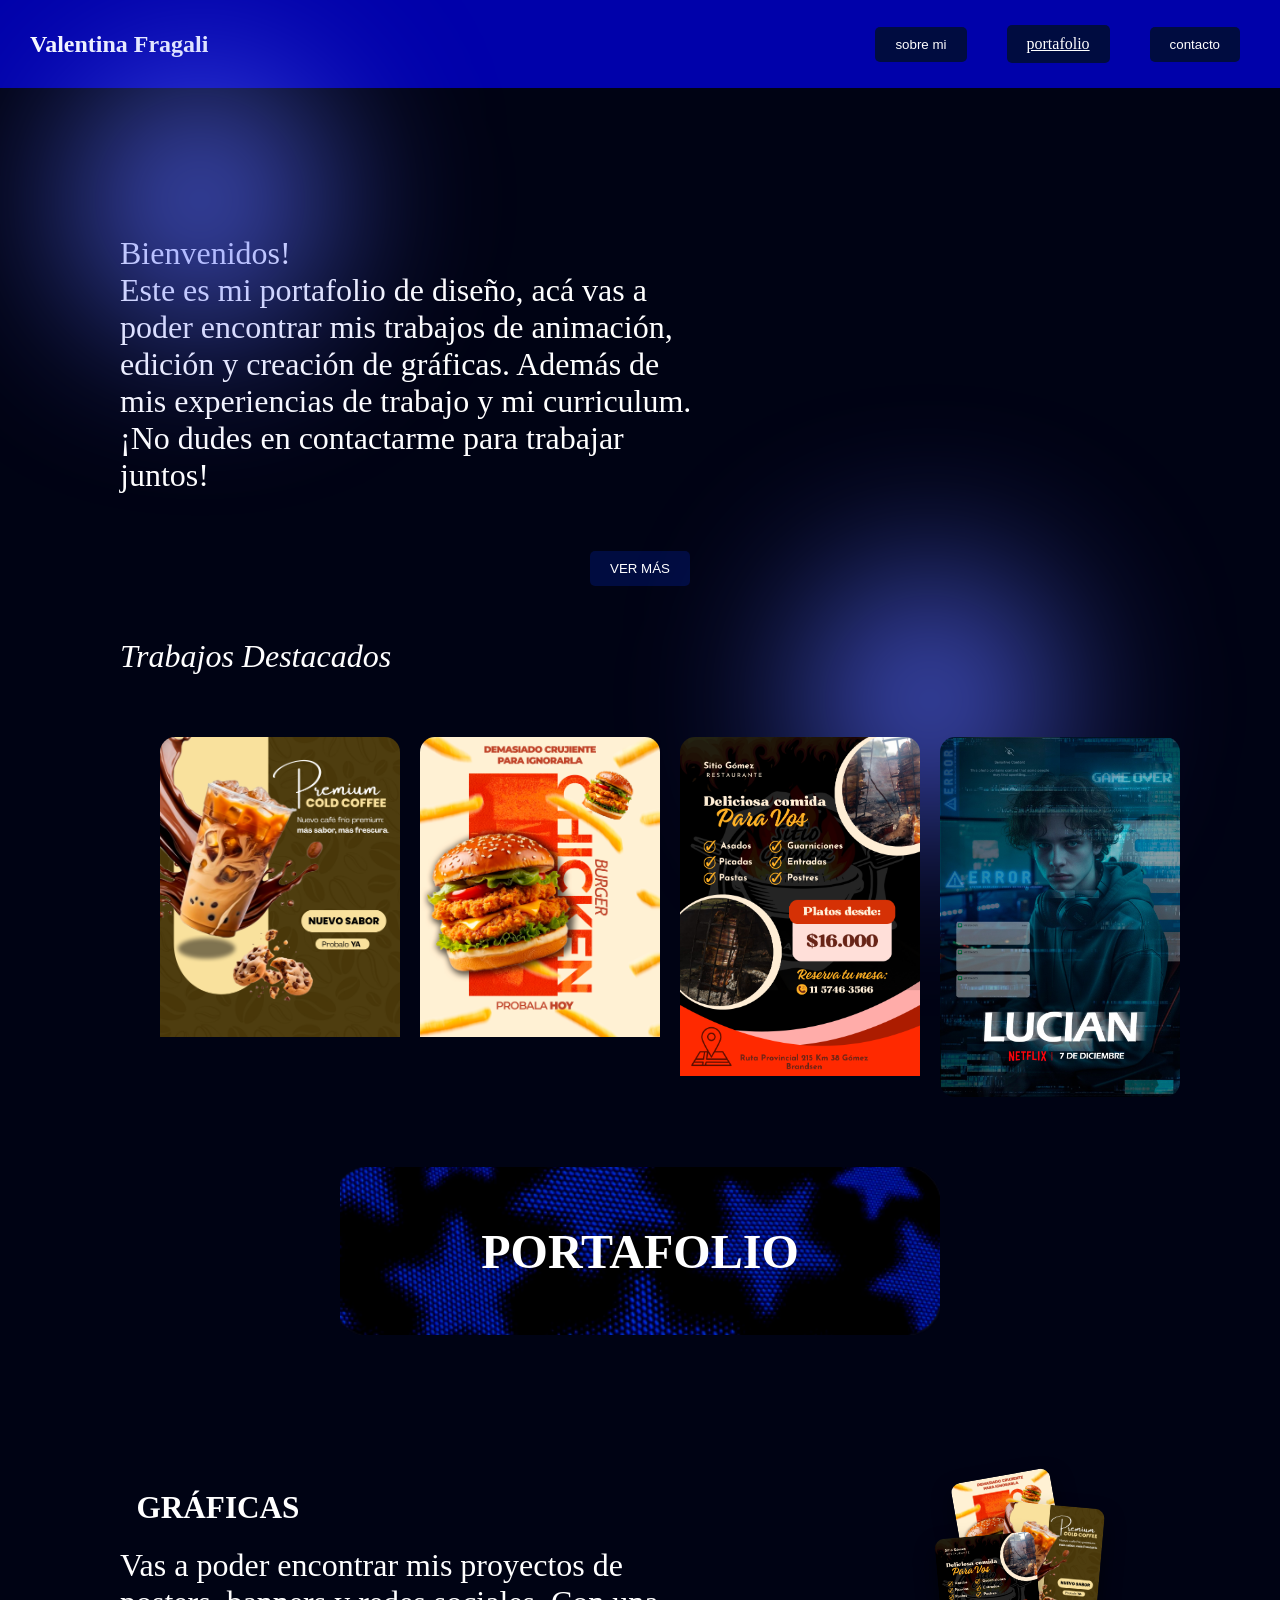
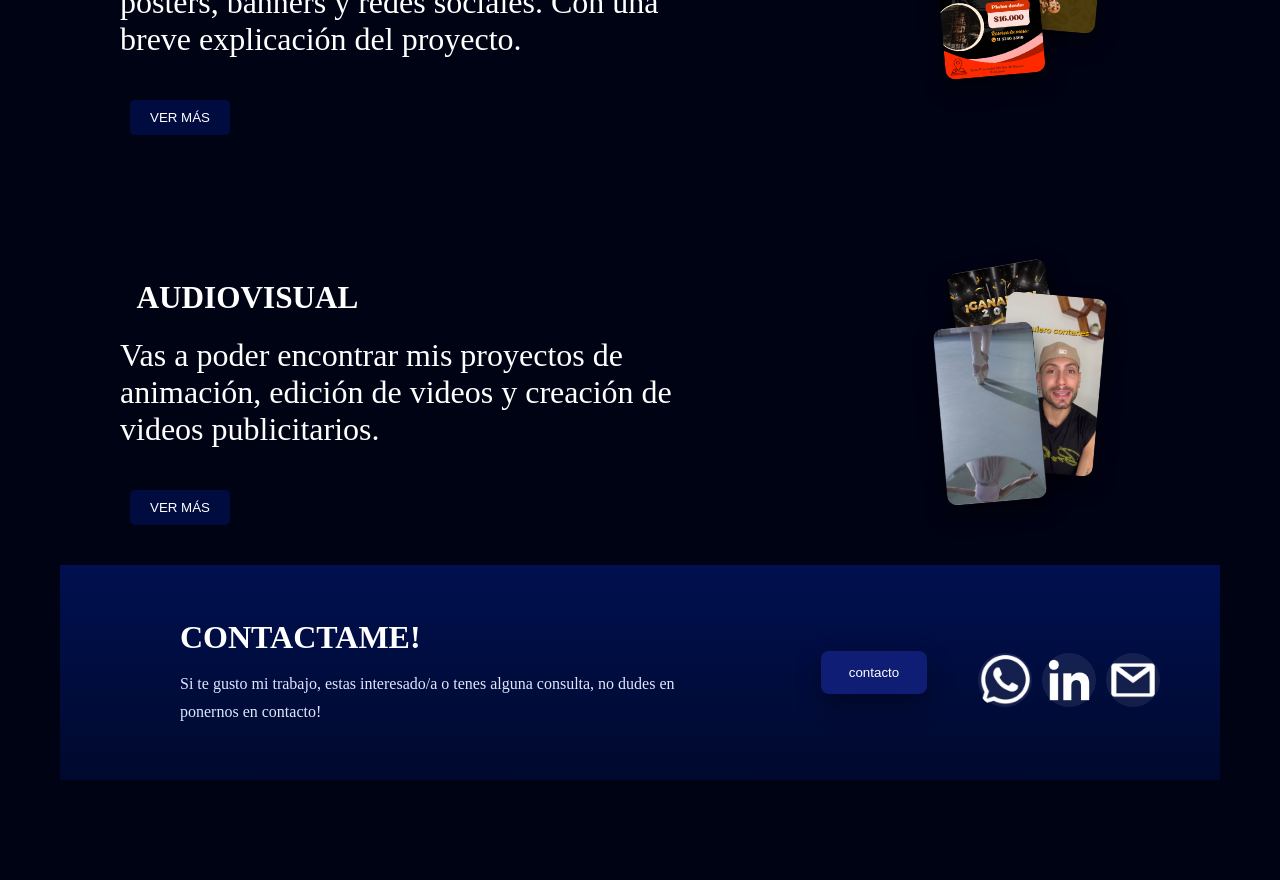
<file: index.html>
<!DOCTYPE html>
<html lang="es">
<head>
    <meta charset="UTF-8">
    <meta name="viewport" content="width=device-width, initial-scale=1.0">
    <title>portafolio ValentinaFragali</title>
    <link rel="stylesheet" href="css/styles.css">
</head>
<body>
    <div class="header">
    <h1 class="titulo">Valentina Fragali</h1>
    
    <div class="contenedor-botones">
   <a href="sobremi.html">
     <button class="boton">sobre mi</button>
     </a>
  <a href="#portfolio" class="boton">portafolio</a>
  <a href="contacto.html">
     <button class="boton">contacto</button>
     </a>
 </div>
</div>

<section class="texto">
  <div class="circulos">
   <div class="blur blur1"></div>
   <div class="blur blur2"></div>
  <div class="contenido">
    <p>
      Bienvenidos! <br>
      Este es mi portafolio de diseño, acá vas a poder encontrar mis trabajos de animación,
      edición y creación de gráficas. Además de mis experiencias de trabajo y mi curriculum.
      ¡No dudes en contactarme para trabajar juntos!
    </p>
  </div>
      <a href="sobremi.html">
     <button class="boton">VER MÁS</button>
     </a>
  </div>

  <div class="subtitulo">
    <p>Trabajos Destacados</p>
  </div>
    
  <div class="destacados">
        <div class="img-destacado">
        <img src= "img/portafolio/coffee.png" alt="cafe">
        </div>
        <div class="img-destacado">
        <img src= "img/portafolio/publicidad.png" alt="hamburguesa">
        </div>
        <div class="img-destacado">
        <img src= "img/portafolio/Volante.png" alt="cafe">
        </div>
        <div class="img-destacado">
        <img src= "img/portafolio/lucian.jpeg" alt="cafe">
        </div>
  </div>
 <div class="banner" id="portfolio">
  <img src="img/portafolio/banner fondo.png" >
    <h1>PORTAFOLIO</h1>
  </div>

  <div class="contenedor">
  <div class="contenido">
     <h2> GRÁFICAS</h2> <br>
     <p> Vas a poder encontrar mis proyectos de posters, 
      banners y redes sociales. 
      Con una breve explicación del proyecto.
    </p>

     <a href="grafica.html">
     <button class="boton">VER MÁS</button>
     </a>
  </div>

  <div class="imagenes">
    <img src="img/portafolio/publicidad.png" class="img img1">
    <img src="img/portafolio/coffee.png" class="img img2">
    <img src="img/portafolio/Volante.png" class="img img3">
  </div>
 </div>

  <div class="contenedor">
  <div class="contenido">
     <h2>AUDIOVISUAL</h2> <br>
     <p>Vas a poder encontrar mis proyectos de animación,
       edición de videos y creación de videos publicitarios.
    </p>

     <a href="audiovisual.html">
     <button class="boton">VER MÁS</button>
     </a>
  </div>

  <div class="imagenes">
    <img src="img/portafolio/lol.png" class="img img1">
    <img src="img/portafolio/video.png" class="img img2">
    <img src="img/portafolio/video baile.png" class="img img3">
  </div>
 </div>

 <div class="footer">
  <div class="contenido">
     <h2>CONTACTAME!</h2>
     <p>Si te gusto mi trabajo, estas interesado/a o tenes alguna consulta, no dudes en ponernos en contacto!</p>
  </div>
  <a href="contacto.html">
     <button class="boton">contacto</button>
     </a>
  <div class="iconos">
   <a href="https://wa.me/5491128698858"_blank>
  <img src="img/logos/wt.webp"alt="WhatsApp">
</a>
    <a href="https://www.linkedin.com/in/valentina-fragali-14453636b"_blank>
  <img src="img/logos/linkedin.png"alt="LinkedIn">
</a>
    <a href="mailto:valentinafragali@gmail.com"_blank>
  <img src="img/logos/gmail.png" alt="Email">
</a>
  </div>
</div>
</body>
</file>
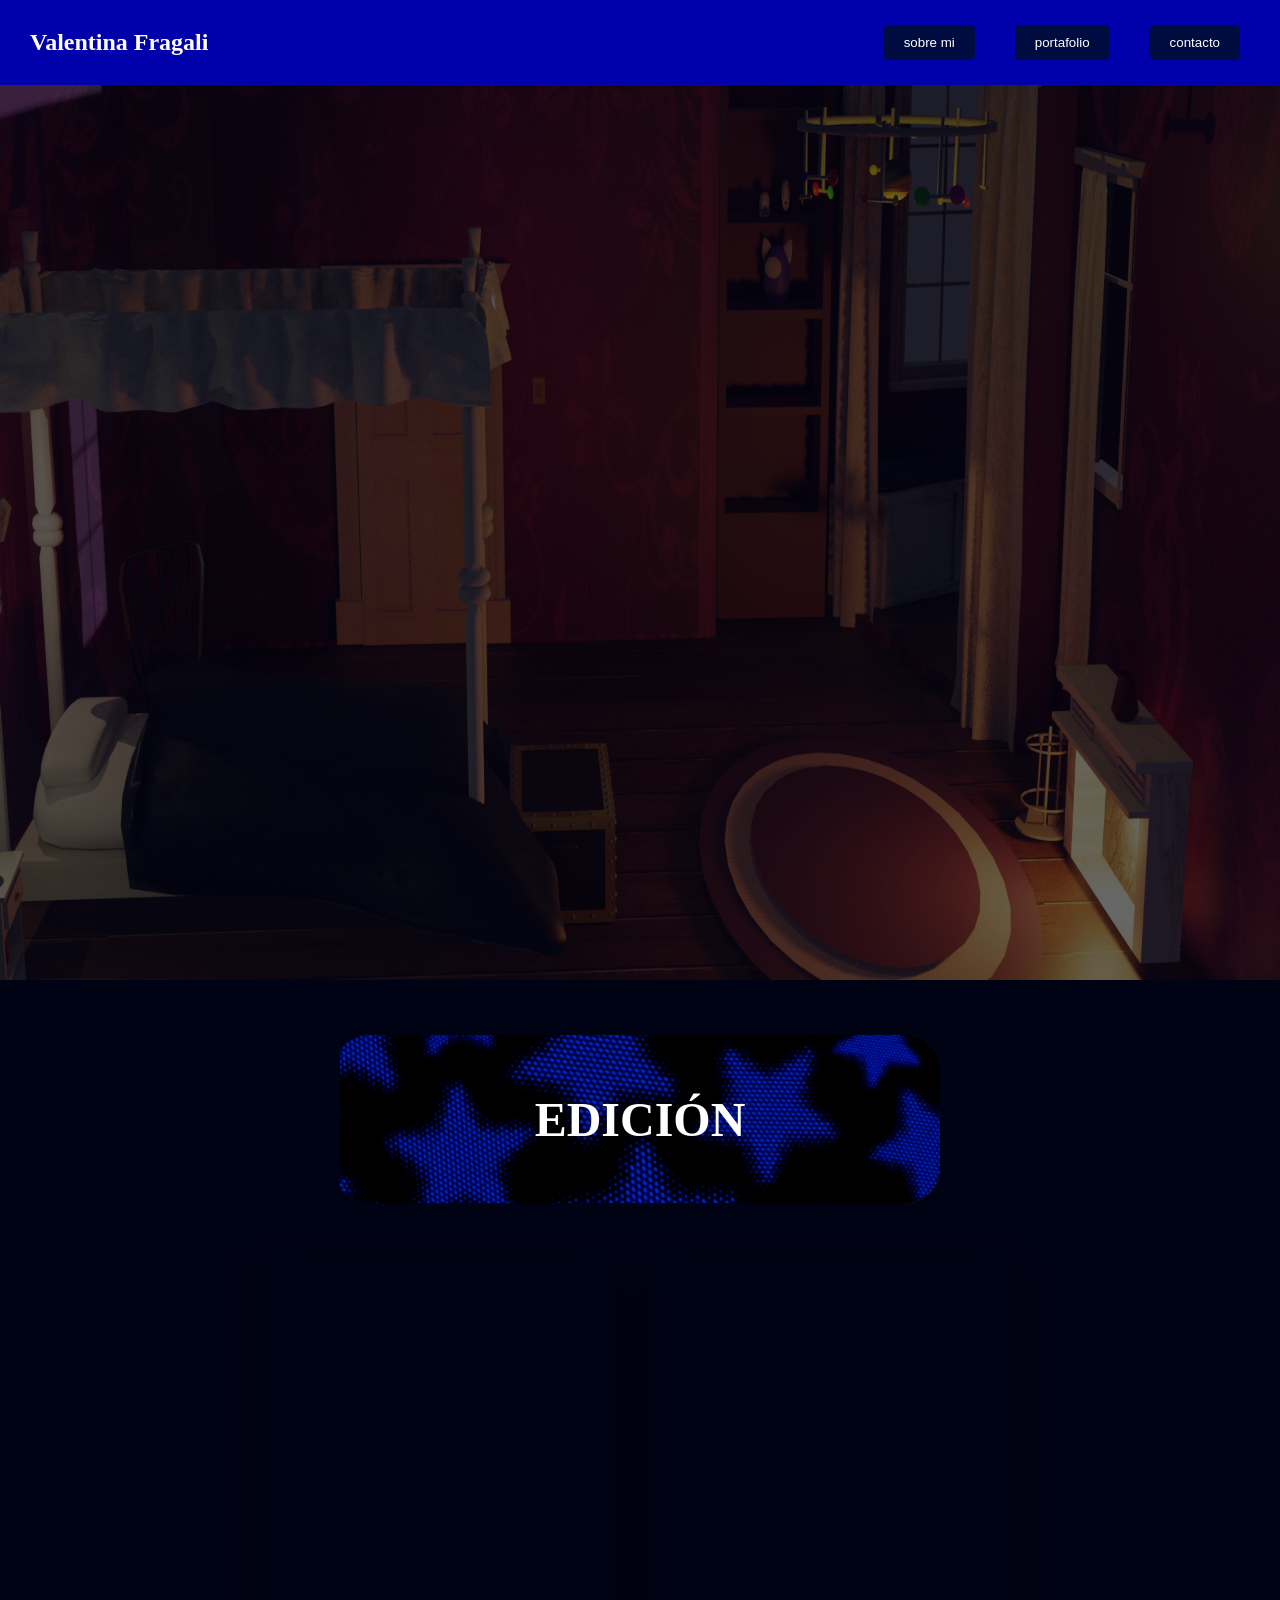
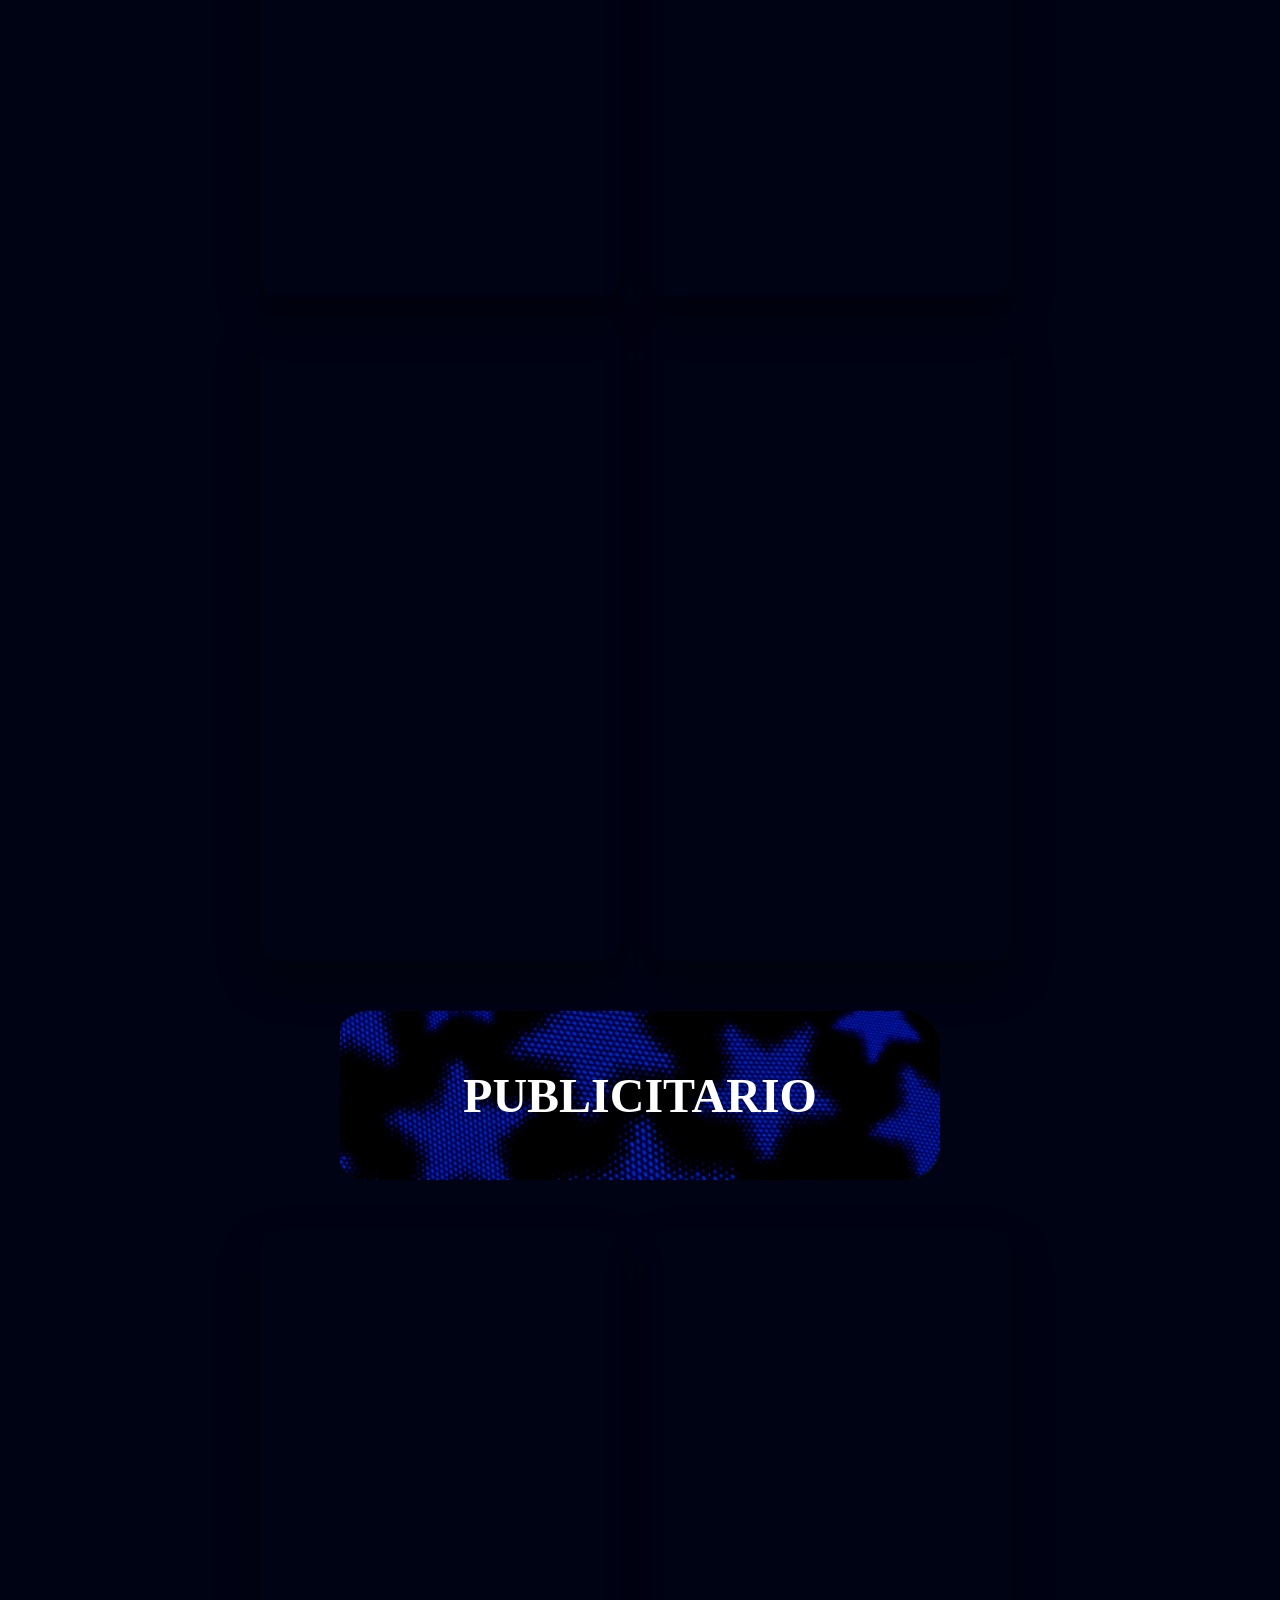
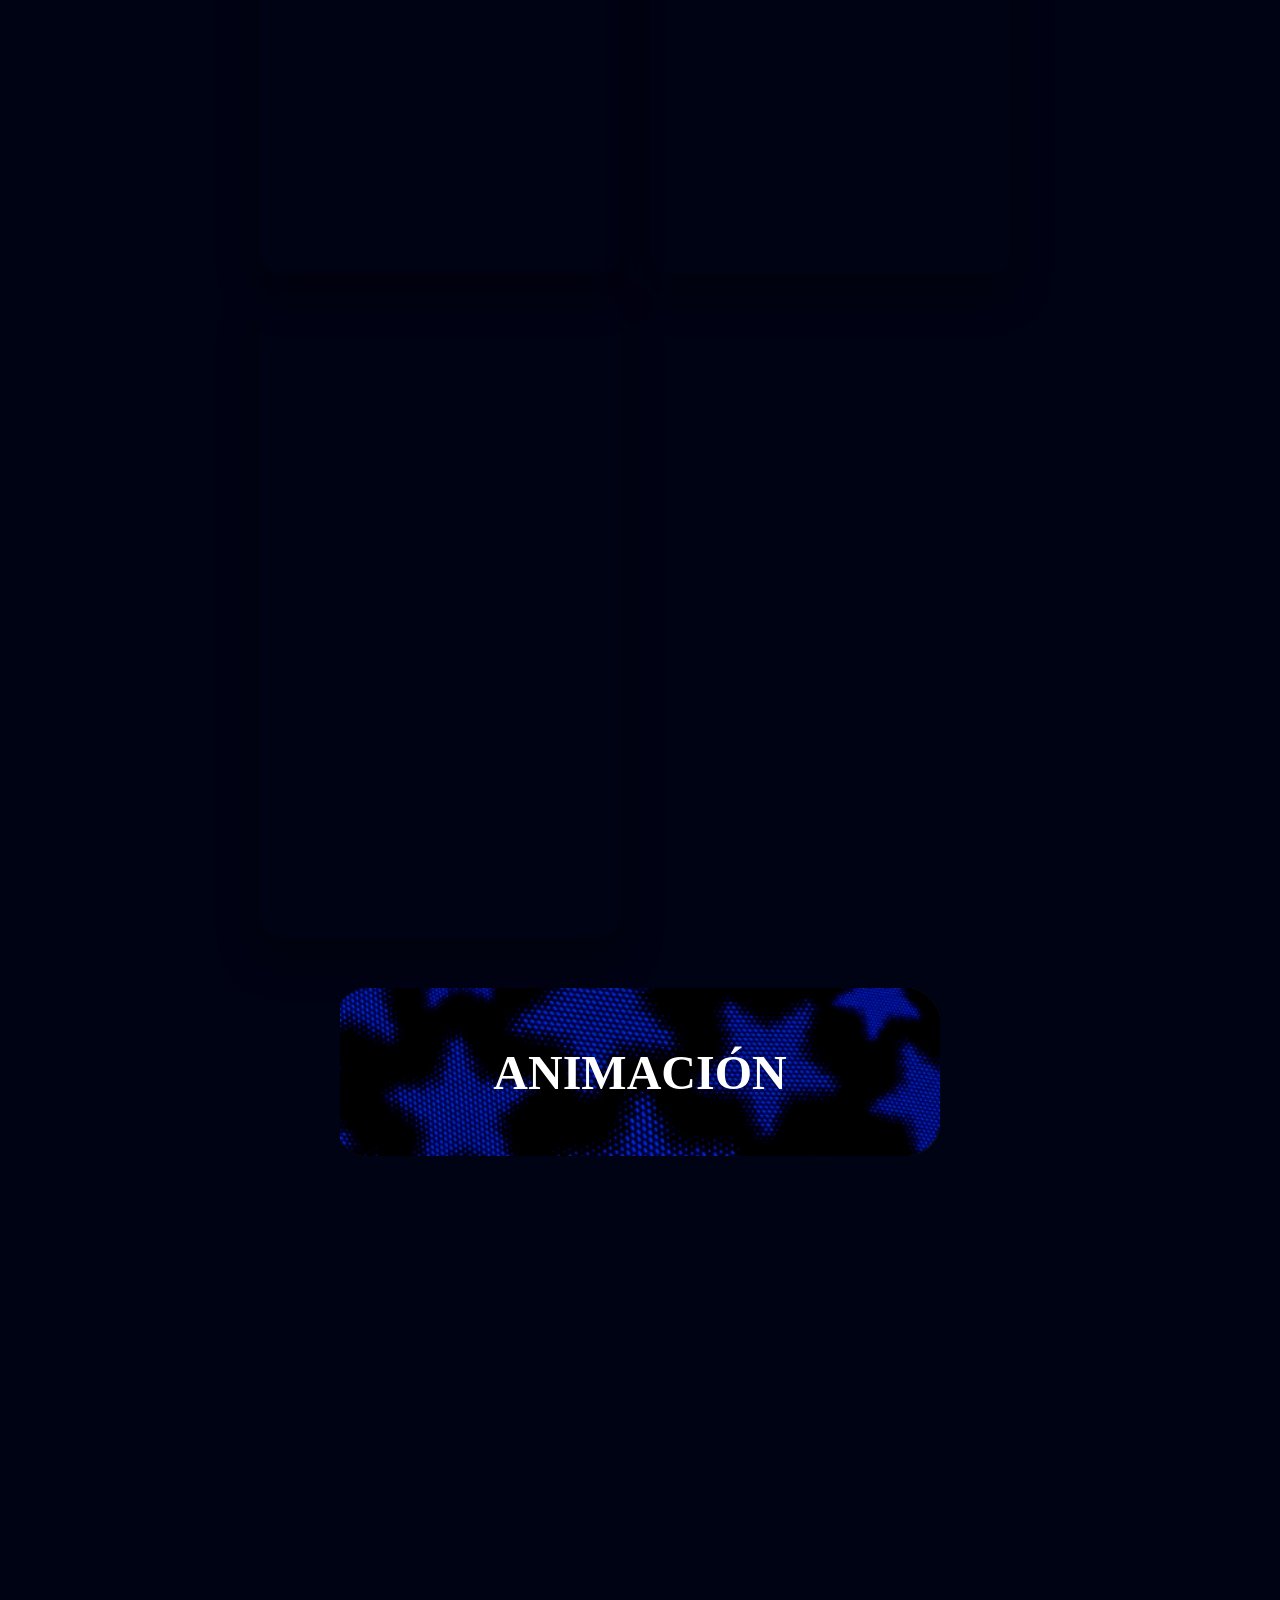
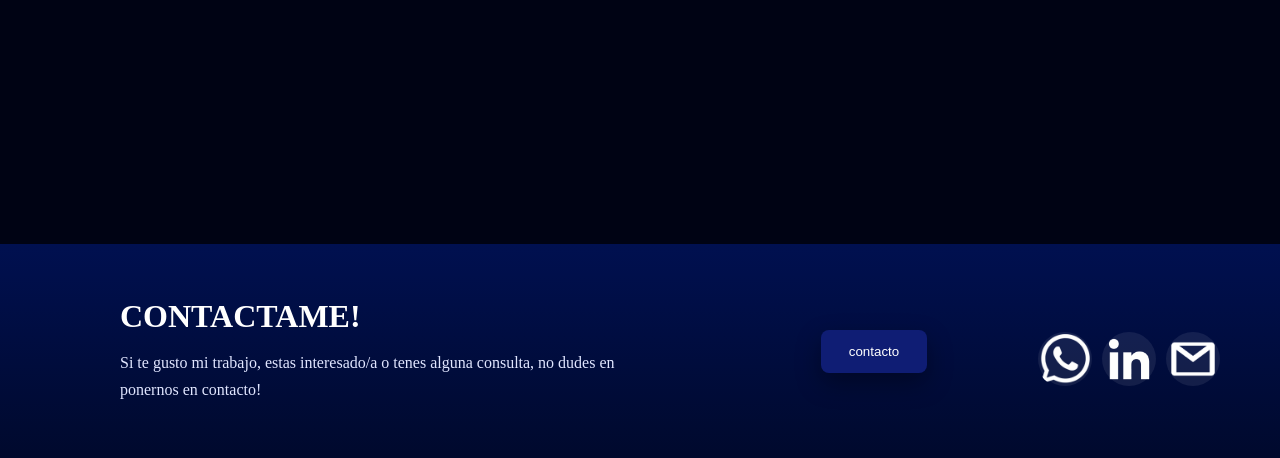
<file: audiovisual.html>
<!DOCTYPE html>
<html lang="es">
<head>
    <meta charset="UTF-8">
    <meta name="viewport" content="width=device-width, initial-scale=1.0">
    <title>portafolio ValentinaFragali</title>
    <link rel="stylesheet" href="css/styles.css">
</head>
<body>
    <div class="header">
    <h1 class="titulo">Valentina Fragali</h1>
    
    <div class="contenedor-botones">
  <a href="sobremi.html">
     <button class="boton">sobre mi</button>
     </a>
  <a href="index.html" >
     <button class="boton">portafolio</button>
     </a>
  <a href="contacto.html">
     <button class="boton">contacto</button>
     </a>
 </div>
</div>

<section class="fond">
  <img src="img/portafolio/IMAGEN1.png" class="fondo">

  <div class="videos-side">

    <div class="video-deco">
      <iframe src="https://www.youtube.com/embed/a5747PRA-sc"></iframe>
    </div>

    <div class="video-deco">
      <iframe src="https://www.youtube.com/embed/lSFcGs_42bo"></iframe>
    </div>

    <div class="video-deco">
      <iframe src="https://www.youtube.com/embed/7Q1yJQwP6NU"></iframe>
    </div>
  </div>
</section>

 <div class="banner">
  <img src="img/portafolio/banner fondo.png" >
    <h1>EDICIÓN</h1>
  </div>




<div class="video-grid">
  <div class="video-card">
    <iframe
      src="https://www.youtube.com/embed/7Q1yJQwP6NU"
      title="YouTube video player"
      frameborder="0"
      allow="accelerometer; autoplay; clipboard-write; encrypted-media; gyroscope; picture-in-picture"
      allowfullscreen>
    </iframe>
  </div>

  <div class="video-card">
    <iframe
      src="https://www.youtube.com/embed/lSFcGs_42bo"
      title="YouTube video player"
      frameborder="0"
      allow="accelerometer; autoplay; clipboard-write; encrypted-media; gyroscope; picture-in-picture"
      allowfullscreen>
    </iframe>
  </div>


<div class="video-card">
    <iframe
      src="https://www.youtube.com/embed/Y_VN9z5SjRM"
      title="YouTube video player"
      frameborder="0"
      allow="accelerometer; autoplay; clipboard-write; encrypted-media; gyroscope; picture-in-picture"
      allowfullscreen>
    </iframe>
  </div>


<div class="video-card">
    <iframe
      src="https://www.youtube.com/embed/tTiTZmyvLlA"
      title="YouTube video player"
      frameborder="0"
      allow="accelerometer; autoplay; clipboard-write; encrypted-media; gyroscope; picture-in-picture"
      allowfullscreen>
    </iframe>
  </div>
</div>

 <div class="banner">
  <img src="img/portafolio/banner fondo.png" >
    <h1>PUBLICITARIO</h1>
  </div>

  <div class="video-grid">
  <div class="video-card">
    <iframe
      src="https://www.youtube.com/embed/nyHRbVmPkRc"
      title="YouTube video player"
      frameborder="0"
      allow="accelerometer; autoplay; clipboard-write; encrypted-media; gyroscope; picture-in-picture"
      allowfullscreen>
    </iframe>
  </div>

  <div class="video-card">
    <iframe
      src="https://www.youtube.com/embed/Mn2slRYfnGM"
      title="YouTube video player"
      frameborder="0"
      allow="accelerometer; autoplay; clipboard-write; encrypted-media; gyroscope; picture-in-picture"
      allowfullscreen>
    </iframe>
  </div>

  <div class="video-card">
    <iframe
      src="https://www.youtube.com/embed/Aly3x36eXm0"
      title="YouTube video player"
      frameborder="0"
      allow="accelerometer; autoplay; clipboard-write; encrypted-media; gyroscope; picture-in-picture"
      allowfullscreen>
    </iframe>
  </div>
 </div>

  <div class="banner">
  <img src="img/portafolio/banner fondo.png" >
    <h1>ANIMACIÓN</h1>
  </div>

<div class="video-hori">
  <iframe
    width="560"
    height="315"
    src="https://www.youtube.com/embed/a5747PRA-sc"
    title="YouTube video player"
    frameborder="0"
    allow="accelerometer; autoplay; clipboard-write; encrypted-media; gyroscope; picture-in-picture"
    allowfullscreen>
  </iframe>
</div>

<div class="video-hori">
  <iframe
    width="560"
    height="315"
    src="https://www.youtube.com/embed/_Z6I_YcCC6M"
    title="YouTube video player"
    frameborder="0"
    allow="accelerometer; autoplay; clipboard-write; encrypted-media; gyroscope; picture-in-picture"
    allowfullscreen>
  </iframe>
</div>

  <div class="footer">
  <div class="contenido">
     <h2>CONTACTAME!</h2>
     <p>Si te gusto mi trabajo, estas interesado/a o tenes alguna consulta, no dudes en ponernos en contacto!</p>
  </div>
  <a href="contacto.html">
     <button class="boton">contacto</button>
     </a>
  <div class="iconos">
   <a href="https://wa.me/5491128698858"_blank>
  <img src="img/logos/wt.webp"alt="WhatsApp">
</a>
    <a href="https://www.linkedin.com/in/valentina-fragali-14453636b"_blank>
  <img src="img/logos/linkedin.png"alt="LinkedIn">
</a>
    <a href="mailto:valentinafragali@gmail.com"_blank>
  <img src="img/logos/gmail.png" alt="Email">
</a>
  </div>
</div>
</body>
</file>
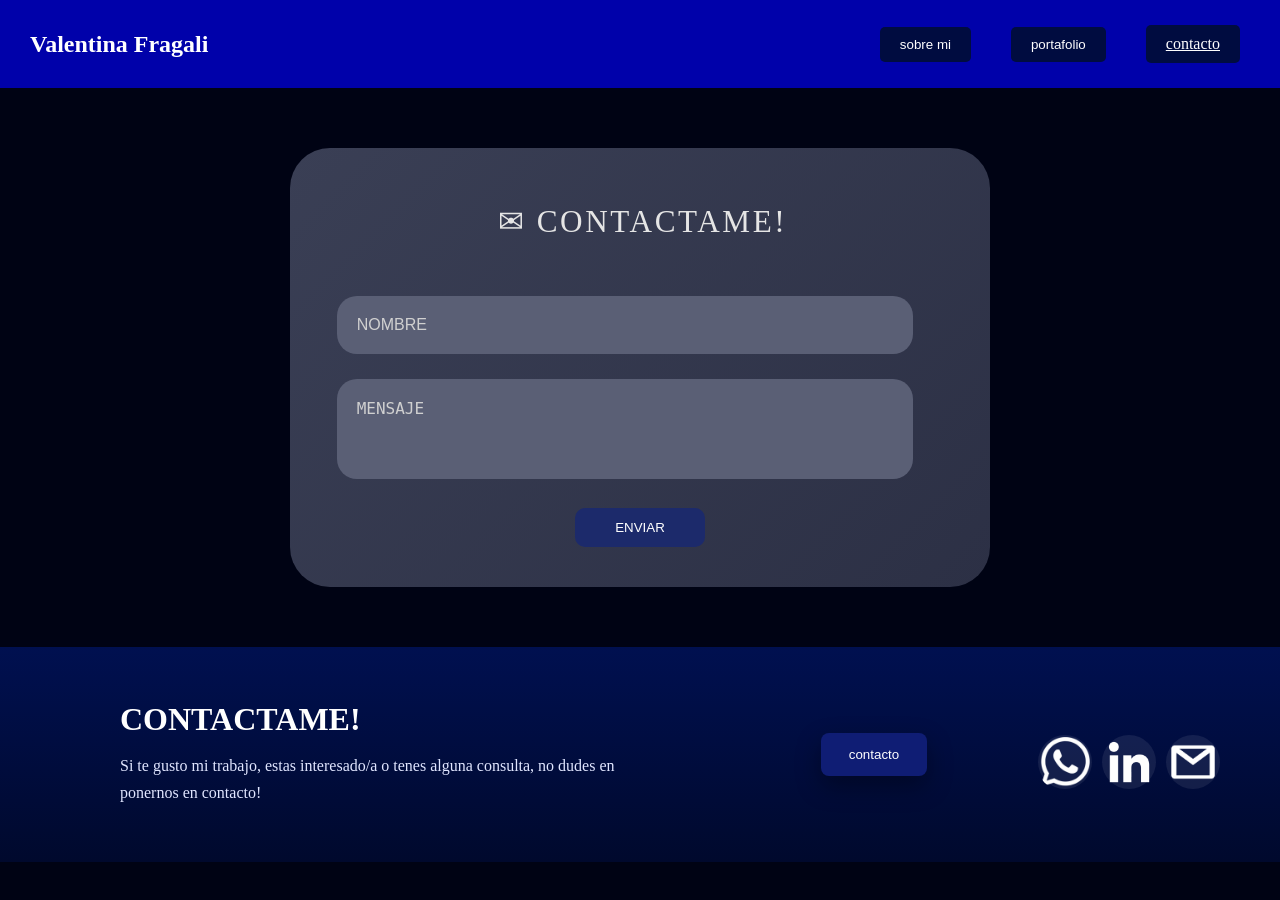
<file: contacto.html>
<!DOCTYPE html>
<html lang="es">
<head>
    <meta charset="UTF-8">
    <meta name="viewport" content="width=device-width, initial-scale=1.0">
    <title>portafolio ValentinaFragali</title>
    <link rel="stylesheet" href="css/styles.css">
</head>
<body>
  <div class="content">
    <div class="header">
    <h1 class="titulo">Valentina Fragali</h1>
    
    <div class="contenedor-botones">
  <a href="sobremi.html">
     <button class="boton">sobre mi</button>
     </a>
  <a href="index.html" >
     <button class="boton">portafolio</button>
     </a>
  <a href="#contacto" class="boton">contacto</a>
 </div>
</div>
</div>
<section class="contacto">
  <div class="form-card">
    <h2>✉ CONTACTAME!</h2>

    <form name="formulario" method="post" netlify>
      <input type="text" placeholder="NOMBRE" name="nombre" required>
      <textarea placeholder="MENSAJE" name="mensaje" required></textarea>
      <button type="submit">ENVIAR</button>
    </form>
  </div>
</section>


 <div class="footer">
  <div class="contenido">
     <h2>CONTACTAME!</h2>
     <p>Si te gusto mi trabajo, estas interesado/a o tenes alguna consulta, no dudes en ponernos en contacto!</p>
  </div>
  <a href="contacto.html">
     <button class="boton">contacto</button>
     </a>
  <div class="iconos">
   <a href="https://wa.me/5491128698858"_blank>
  <img src="img/logos/wt.webp"alt="WhatsApp">
</a>
    <a href="https://www.linkedin.com/in/valentina-fragali-14453636b"_blank>
  <img src="img/logos/linkedin.png"alt="LinkedIn">
</a>
    <a href="mailto:valentinafragali@gmail.com"_blank>
  <img src="img/logos/gmail.png" alt="Email">
</a>
  </div>
</div>
</body>
</file>
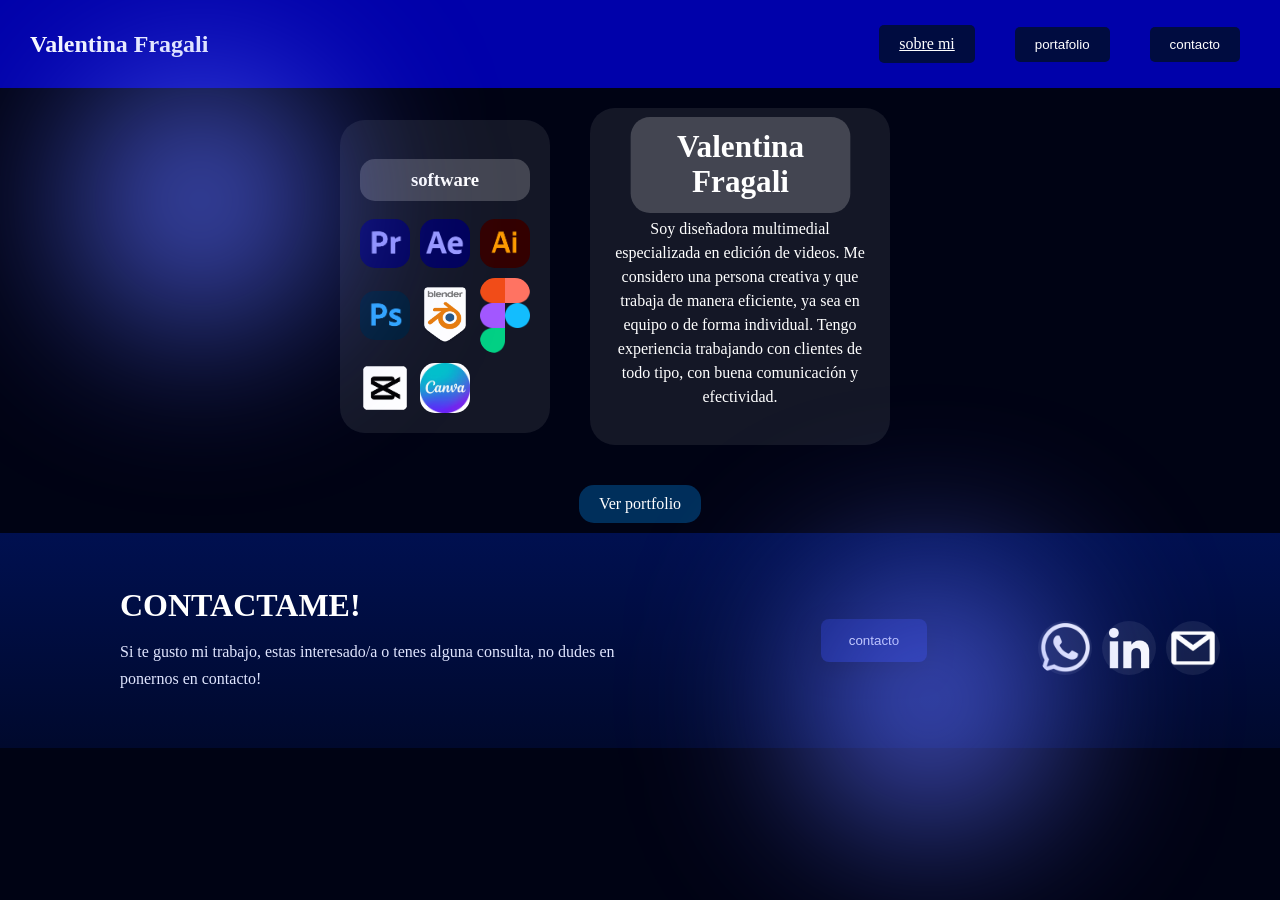
<file: sobremi.html>
<!DOCTYPE html>
<html lang="es">
<head>
    <meta charset="UTF-8">
    <meta name="viewport" content="width=device-width, initial-scale=1.0">
    <title>portafolio ValentinaFragali</title>
    <link rel="stylesheet" href="css/styles.css">
</head>
<body>
    <div class="header">
    <h1 class="titulo">Valentina Fragali</h1>
    
    <div class="contenedor-botones">
  <a href="#" class="boton">sobre mi</a>
  <a href="index.html" >
     <button class="boton">portafolio</button>
     </a>
  <a href="contacto.html">
     <button class="boton">contacto</button>
     </a>
 </div>
</div>

<div class="container">
<div class="blur blur1"></div>
   <div class="blur blur2"></div>
  <div class="card software">
    <h3>software</h3>
    <div class="iconos">
      <img src="img/logos/premiere.png">
      <img src="img/logos/after.png">
      <img src="img/logos/illustrator.png">
      <img src="img/logos/photoshop.png">
      <img src="img/logos/blender.png">
      <img src="img/logos/figma.png">
      <img src="img/logos/capcut.webp">
      <img src="img/logos/canva.jfif">
    </div>
  </div>

  <div class="card perfil">
    <h2>Valentina Fragali</h2>
    <p>
      Soy diseñadora multimedial especializada en edición de videos.
      Me considero una persona creativa y que trabaja de manera eficiente,
      ya sea en equipo o de forma individual.
      Tengo experiencia trabajando con clientes de todo tipo,
      con buena comunicación y efectividad.
    </p>
  </div>
  
</div>
  <a href="img/Cv 2026 Valentina Fragali .pdf" target="_blank" class="btn">Ver portfolio</a>
 
 <div class="footer">
  <div class="contenido">
     <h2>CONTACTAME!</h2>
     <p>Si te gusto mi trabajo, estas interesado/a o tenes alguna consulta, no dudes en ponernos en contacto!</p>
  </div>
  <a href="contacto.html">
     <button class="boton">contacto</button>
     </a>
  <div class="iconos">
   <a href="https://wa.me/5491128698858"_blank>
  <img src="img/logos/wt.webp"alt="WhatsApp">
</a>
    <a href="https://www.linkedin.com/in/valentina-fragali-14453636b"_blank>
  <img src="img/logos/linkedin.png"alt="LinkedIn">
</a>
    <a href="mailto:valentinafragali@gmail.com"_blank>
  <img src="img/logos/gmail.png" alt="Email">
</a>
  </div>
</div>
</body>
</file>
<file: css/styles.css>
* {
  box-sizing: border-box;
}

body {
    font-family: Inria Serif;
    margin: 0;
    padding: 0;
    background-color: #000314;
    color: #333;
    text-align: center;
    overflow-x: hidden;
}

.content {
  width: 100%;
}
.header {
    background-color: rgba(0, 0, 228, 0.726);
    color: white;
    padding: 15px 30px;
    display: flex;
    align-items: center;
    justify-content: space-between;
}
.titulo {
    text-align: left;
    margin: 0;
    font-size: 1.5rem;
}

.contenedor-botones {
  display: flex;
  align-items: center;
  justify-content: flex-end;
  gap: 20px;
  margin: 0;
}

.boton {
  padding: 10px 20px;
  background-color: #000C40;
  color: white;
  border-radius: 5px;
  transition: background-color 0.3s;
  margin: 10px;
    border: none;
}

.boton:hover {
    background-color: #8391DA;
}

.boton p {
    margin: 0;
    font-size: 1.2em;
}

.btn {
  display: inline-block;
  padding: 10px 20px;
  background-color: #000C40;
  color: white;
  border-radius: 5px;
  transition: background-color 0.3s;
  margin: 10px;
  border: none;
  text-decoration: none;
}

.btn:hover {
    background-color: #8391DA;
}

.texto {
  color: white;
  padding: 100px 60px;
}

.contenido {
  color: white;
  padding: 15px 60px;
  max-width: 700px;
  text-align: left;
}

.texto p {
  font-size: 32px;
}

.subtitulo{
    text-align: left;
    padding: 10px 60px;
    font-size: 20px;
    font-style: italic;
}

.destacados{
    width: 100%;
    padding: 20px 60px;
    display: flex;
    gap: 20px;
    justify-content: center;
    flex-wrap: wrap;
}

.img-destacado {
  flex: 1 1 220px;
  max-width: 240px;
  border-radius: 15px;
  overflow: hidden;
  opacity: 100;
  transform: translateX(30px);
  /*animation: slideFromRight 0.9s ease-out forwards; */
}

.img-destacado:nth-child(1) {
  animation-delay: 0.2s;
}

.img-destacado:nth-child(2) {
  animation-delay: 0.35s;
}

.img-destacado:nth-child(3) {
  animation-delay: 0.5s;
}

.img-destacado img {
  width: 100%;
  height: auto;
  display: block;
}

@keyframes slideFromRight {
  from {
    opacity: 0;
    transform: translateX(60px);
  }
  to {
    opacity: 1;
    transform: translateX(0);
  }
}

h2 {
  margin-top: 80px;
  margin-bottom: -25px;
  transform: scale(1.3);
  margin-left: 90px;
}

.contenedor {
  display: flex;
  justify-content: space-between;
  align-items: center;
  gap: 40px;
}

.imagenes {
  margin-top: 90px;
  position: relative;
  width: 300px;
  height: 300px;
  transition: transform 0.3s;
}

.imagenes:hover {
  transform: scale(1.2);
}

.img {
  position: absolute;
  width: 100px;
  border-radius: 10px;
  box-shadow: 0 10px 20px rgba(0,0,0,0.5);
}
.img1 {
  top: 0;
  left: 40px;
  transform: rotate(-10deg);
  z-index: 1;
}

.img2 {
  top: 30px;
  left: 80px;
  transform: rotate(5deg);
  z-index: 2;
}

.img3 {
  top: 60px;
  left: 20px;
  transform: rotate(-5deg);
  z-index: 3;
}

.footer {
  background: linear-gradient(180deg, #001050 0%, #00092d 100%);
  color: white;
  padding: 40px 60px;
  display: flex;
  align-items: center;
  justify-content: space-between;
  gap: 30px;
  flex-wrap: wrap;
}

.footer .contenido {
  flex: 1 1 320px;
  text-align: left;
  max-width: 650px;
}

.footer h2 {
  margin: 0 0 15px;
  font-size: 2rem;
  line-height: 1.1;
  transform: none;
}

.footer p {
  margin: 0;
  font-size: 1rem;
  line-height: 1.7;
  color: #e0e6ff;
}

.footer .boton {
  background-color: #0f1d74;
  color: white;
  padding: 14px 28px;
  border-radius: 8px;
  box-shadow: 0 10px 25px rgba(0, 0, 0, 0.35);
  transition: transform 0.25s ease, 
}

.footer .boton:hover {
  background-color: #4354c1;
  transform: translateY(-2px);
}

.iconos {
  display: flex;
  align-items: center;
  gap: 18px;
  flex: 0 0 auto;
}

.iconos a {
  width: 54px;
  height: 54px;
  background: rgba(255, 255, 255, 0.08);
  border-radius: 50%;
  display: flex;
  align-items: center;
  justify-content: center;
  text-decoration: none;
  color: white;
  font-size: 1.1rem;
  transition: background 0.25s ease, transform 0.25s ease;
}

.iconos a:hover {
  background: #1f2a78;
  transform: translateY(-2px);
}


/* grafica redes */

.hero {
  position: relative;
  width: 90%;
  margin: auto;
  border-radius: 30px;
  overflow: hidden;
  background-color: #2a1f0f;
}


.fondo {
  width: 100%;
  display: block;
  opacity: 40%;
  margin-top: 20px;
  margin-bottom: 30px;
}

.extras {
  position: absolute;
  bottom: 30px;
  right: 40px;
  display: flex;
  gap: 15px;
  
}

.extras img {
  width: 150px;
  border-radius: 20px;
  box-shadow: 0 10px 20px rgba(0,0,0,0.5);
   transition: transform 0.3s;
}

.extras:hover {
  transform: scale(1.2);
}


.banner {
  position: relative;
  width: 600px;
  margin: 50px auto;
}

.banner img {
  width: 100%;
  display: block;
}

.banner h1 {
  position: absolute;
  top: 50%;
  left: 50%;
  transform: translate(-50%, -50%);
  color: white;
  font-size: 48px;
  margin: 0;
}

.caja2 {
  display: flex;
  align-items: center;
  gap: 50px;
  background: linear-gradient(135deg, #2e3345, #3f4358);
  padding: 20px;
  border-radius: 40px;
  max-width: 1000px;
  margin: auto;
  margin-bottom: 30px;
}

.img-caja {
  width: 350px;
  border-radius: 30px;
}

.informacion {
  color: #e5e5e5;
  font-size: 32px;
  line-height: 1.5;
  max-width: 500px;
  text-align: left;
}
/* banners */
.galeria {
  display: grid;
  grid-template-columns: 1fr 1fr; 
  gap: 60px;
  max-width: 1100px;
  margin: auto;
  padding: 40px;
}

.columnas {
  display: flex;
  flex-direction: column;
  gap: 20px;
}

.columnas img {
  width: 100%;
  border-radius: 25px;
  transition: transform 0.3s;
}

.columnas:hover {
  transform: scale(1.2);
}

.columnas p {
  color: #e5e5e5;
  font-size: 18px;
  line-height: 1.5;
  text-align: left;
}

.img-carrusel {
  width: 20px;
  height: auto;
  border-radius: 15px;
  overflow: hidden;
}

/* contacto */

.contacto {
  display: flex;
  justify-content: center;
  padding: 60px 20px;
}

.form-card {
  background: linear-gradient(135deg, #3a3f55, #2c3045);
  padding: 40px;
  border-radius: 40px;
  width: 80%;
  max-width: 700px;
}

.form-card h2 {
  color: #e5e5e5;
  text-align: center;
  margin-left: 5px;
  margin-bottom: 60px;
  margin-top: 20px;
  font-weight: normal;
  letter-spacing: 2px;
}

.form-card input,
.form-card textarea {
  width: 93%;
  border: none;
  margin-bottom: 25px;
  background-color: #5a5f75;
  color: white;
  padding: 20px;
  border-radius: 20px;
  font-size: 16px;
  margin-right: 30px;
}

.form-card textarea {
  height: 100px;
  resize: none;
}


.form-card input::placeholder,
.form-card textarea::placeholder {
  color: #d0d0d0;
}

/* Botón */
.form-card button {
  display: block;
  margin: auto;
  padding: 12px 40px;
  background-color: #1c2a6b;
  color: white;
  border: none;
  border-radius: 10px;
  cursor: pointer;
  transition: 0.3s;
}

.form-card button:hover {
  background-color: #2e3ea0;
}

/* sobremi */

.container {
  display: flex;
  gap: 40px;
  align-items: center;
  margin-top: 20px;
  margin-left: 340px;
  margin-bottom: 20px;
}

.card {
  background: rgba(255, 255, 255, 0.08);
  border-radius: 25px;
  padding: 20px;
  color: white;
}

.software h3 {
  background: rgba(255,255,255,0.2);
  padding: 10px;
  border-radius: 15px;
}

.iconos {
  display: grid;
  grid-template-columns: repeat(3, 1fr);
  gap: 10px;
  margin-top: 15px;
}

.iconos img {
  width: 50px;
  border-radius: 15px;
}

.perfil {
  width: 300px;
}

.perfil h2 {
  background: rgba(255,255,255,0.2);
  padding: 10px;
  border-radius: 15px;
  text-align: center;
  width: 65%;         
  margin: 0 auto; 
}

.perfil p {
  margin-top: 15px;
  line-height: 1.5;
}

.btn {
  margin-top: 20px;
  padding: 10px 20px;
  border-radius: 15px;
  text-decoration: none;
  color: white;
  background: rgba(0, 150, 255, 0.3);
}

/* audiovisual */
.video-grid {
  display: grid;
  grid-template-columns: repeat(auto-fit, minmax(320px, 1fr));
  gap: 20px;
  width: min(760px, 100%);
  margin: 30px auto;
  justify-content: center;
}

.video-card {
  width: 100%;
  max-width: 360px;
  border-radius: 20px;
  overflow: hidden;
  box-shadow: 0 20px 40px rgba(0, 0, 0, 0.35);
}

.video-card iframe {
  width: 100%;
  aspect-ratio: 9 / 16; /* 👈 vertical */
  border: none;
  
}

/* círculos */
.fondo {
  position: relative;
  min-height: 100vh;
  overflow: hidden;
}


.blur {
  position: absolute;
  width: 300px;
  height: 300px;
  border-radius: 50%;
  filter: blur(80px); /* 👈 suaviza */
}


.blur1 {
  background: radial-gradient(circle, #5a6cff, transparent);
  top: 50px;
  left: 50px;
}


.blur2 {
  background: radial-gradient(circle, #5a6cff, transparent);
  bottom: 50px;
  right: 200px;
}

/* fin del tema circulos */

.fond {
  position: relative;
  height: 100vh;
  overflow: hidden;
  display: flex;
  align-items: center;
}

.videos-side {
  position: absolute;
  right: 40px;
  bottom: 40px;
  display: flex;
  gap: 20px;
  z-index: 1;
}

.video-deco {
  width: 140px;
  height: 250px;
  border-radius: 20px;
  overflow: hidden;
  position: relative;
}

.video-deco iframe {
  position: absolute;
  top: 50%;
  left: 50%;
  width: 177.77%; 
  height: 100%;
  transform: translate(-50%, -50%);
  border: none;
}
</file>
